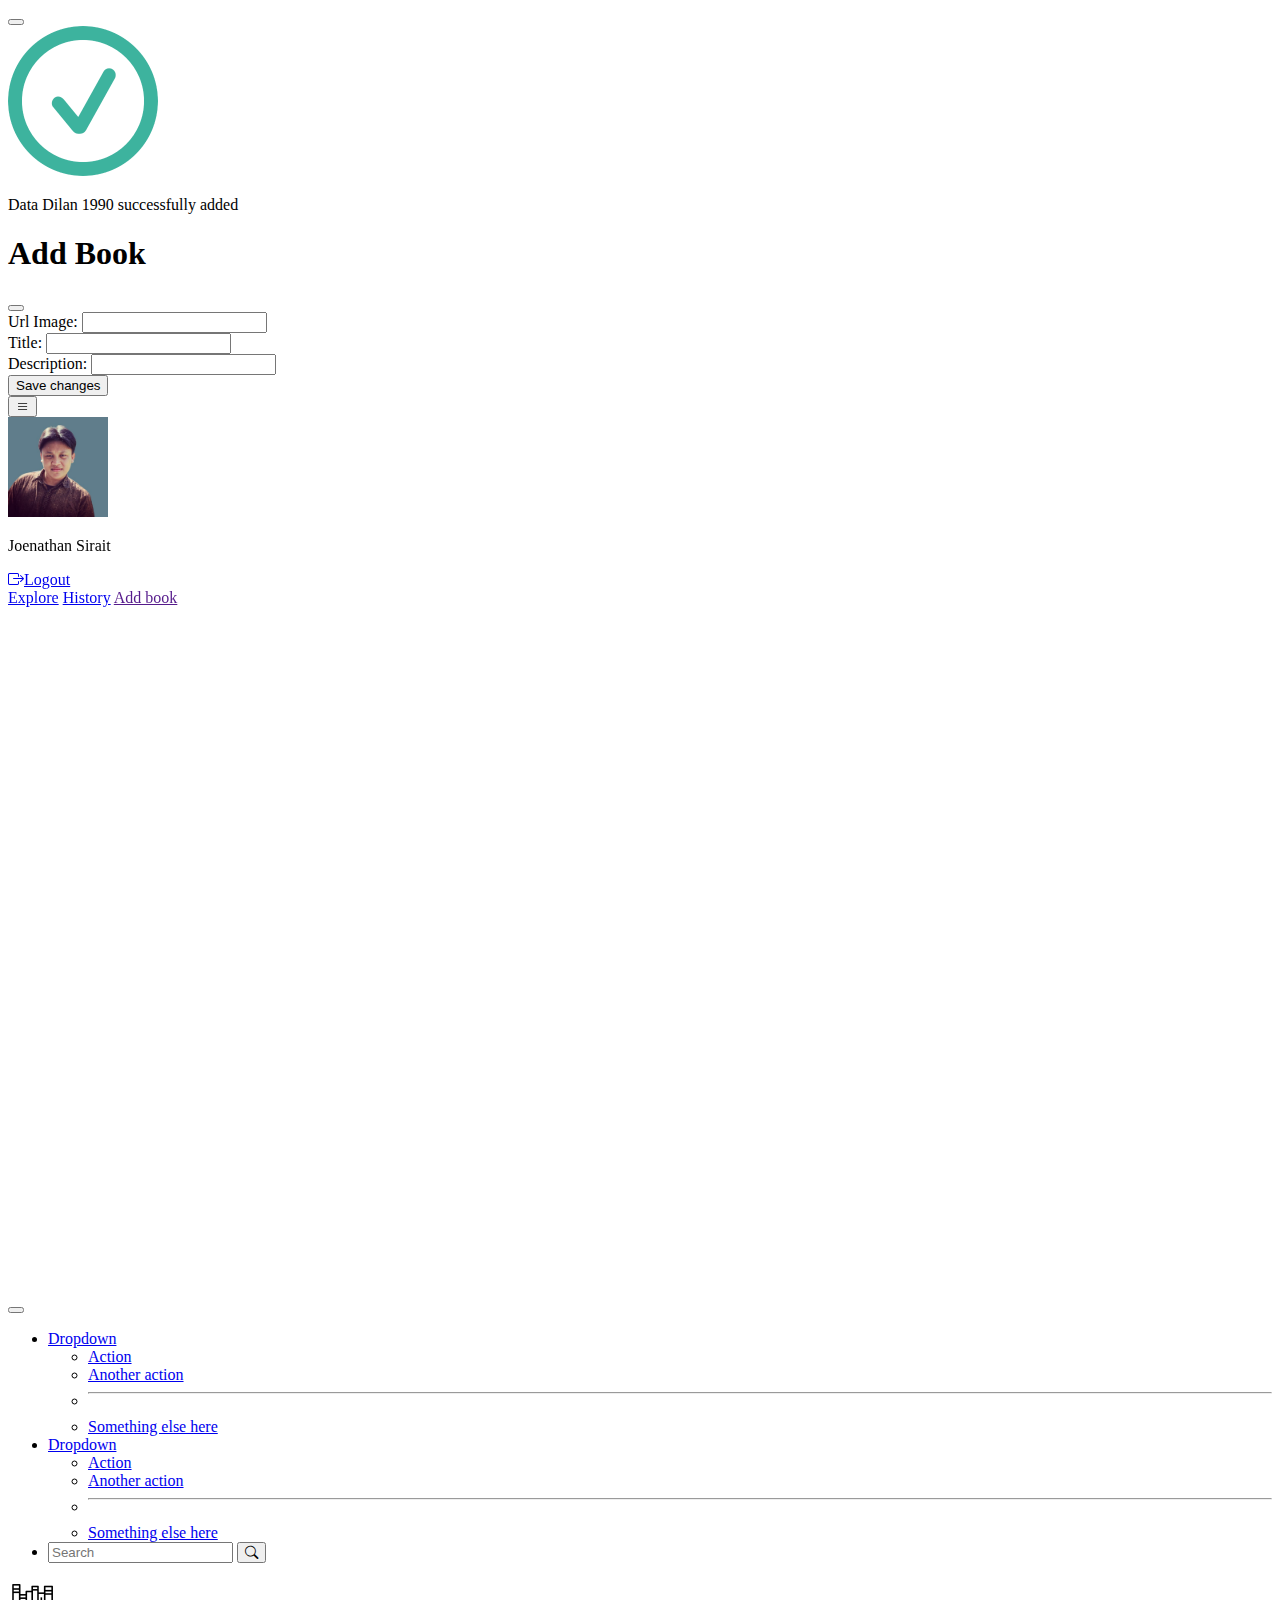
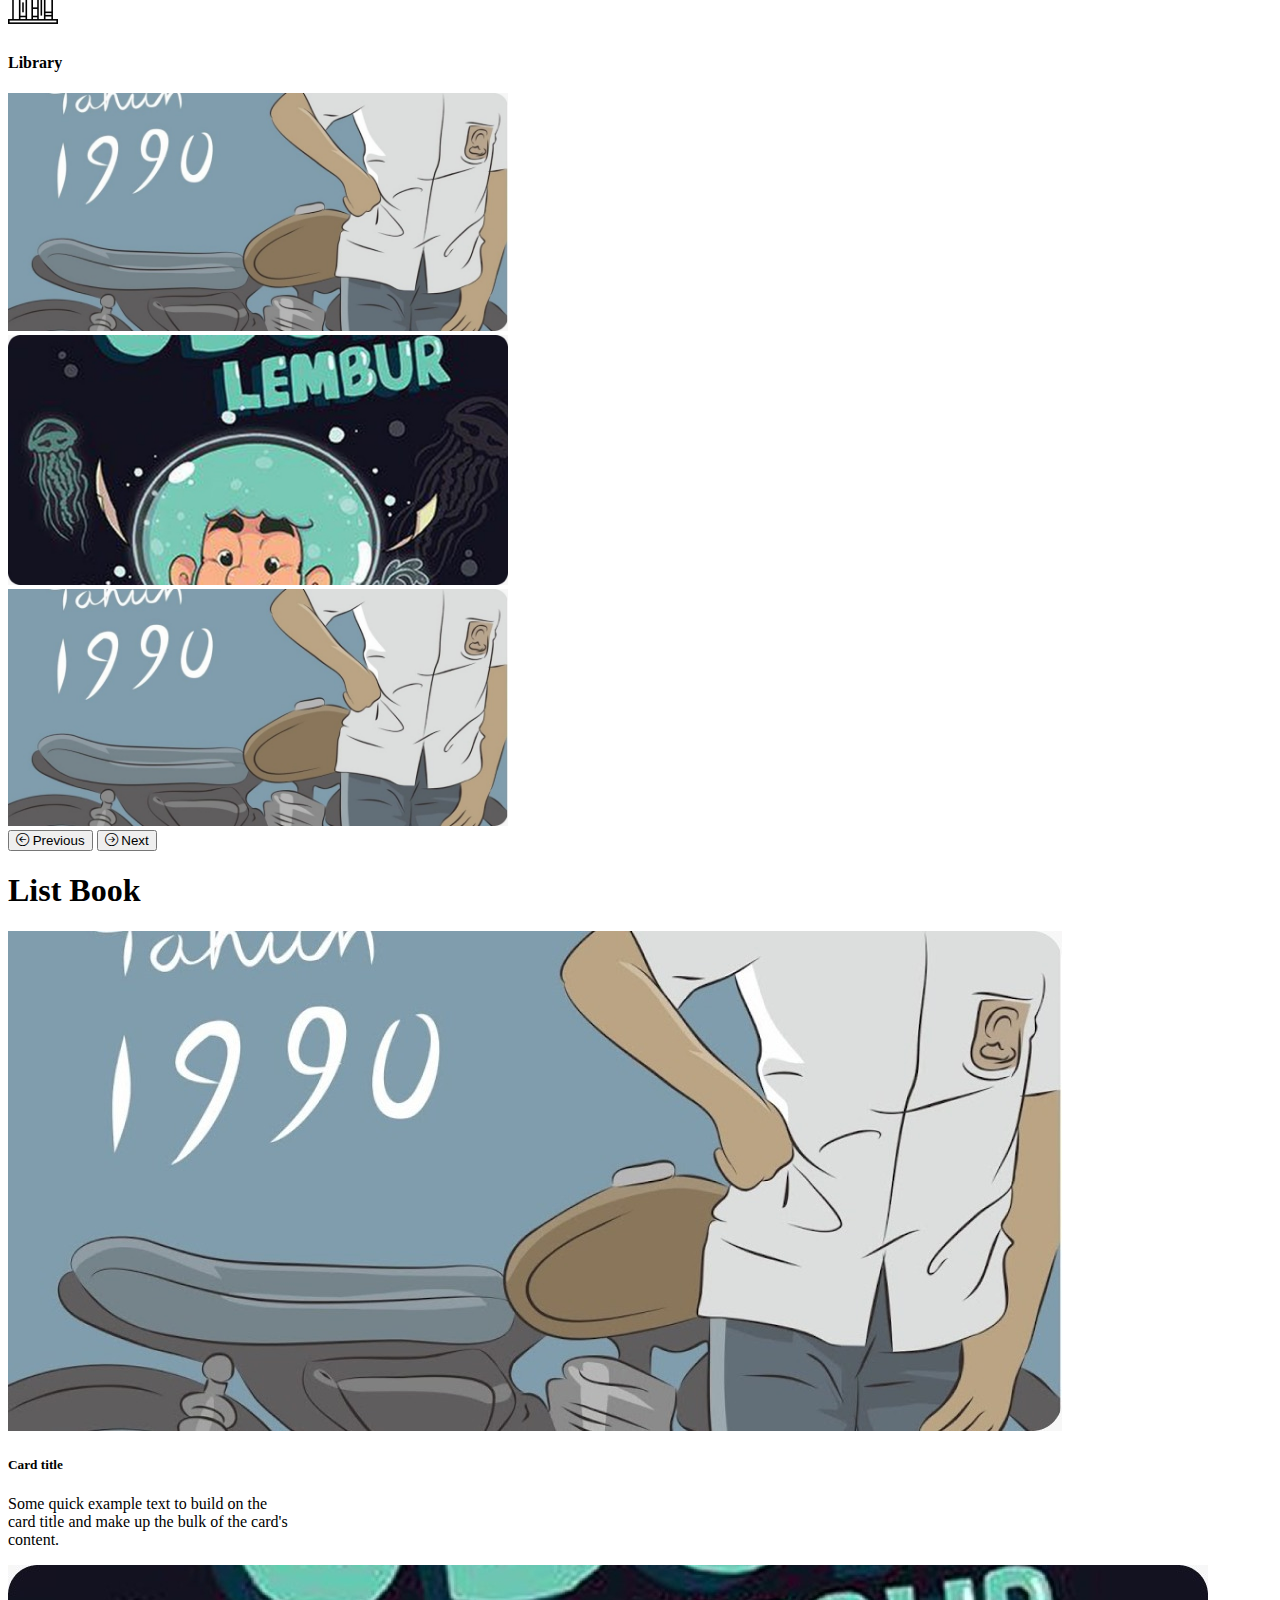
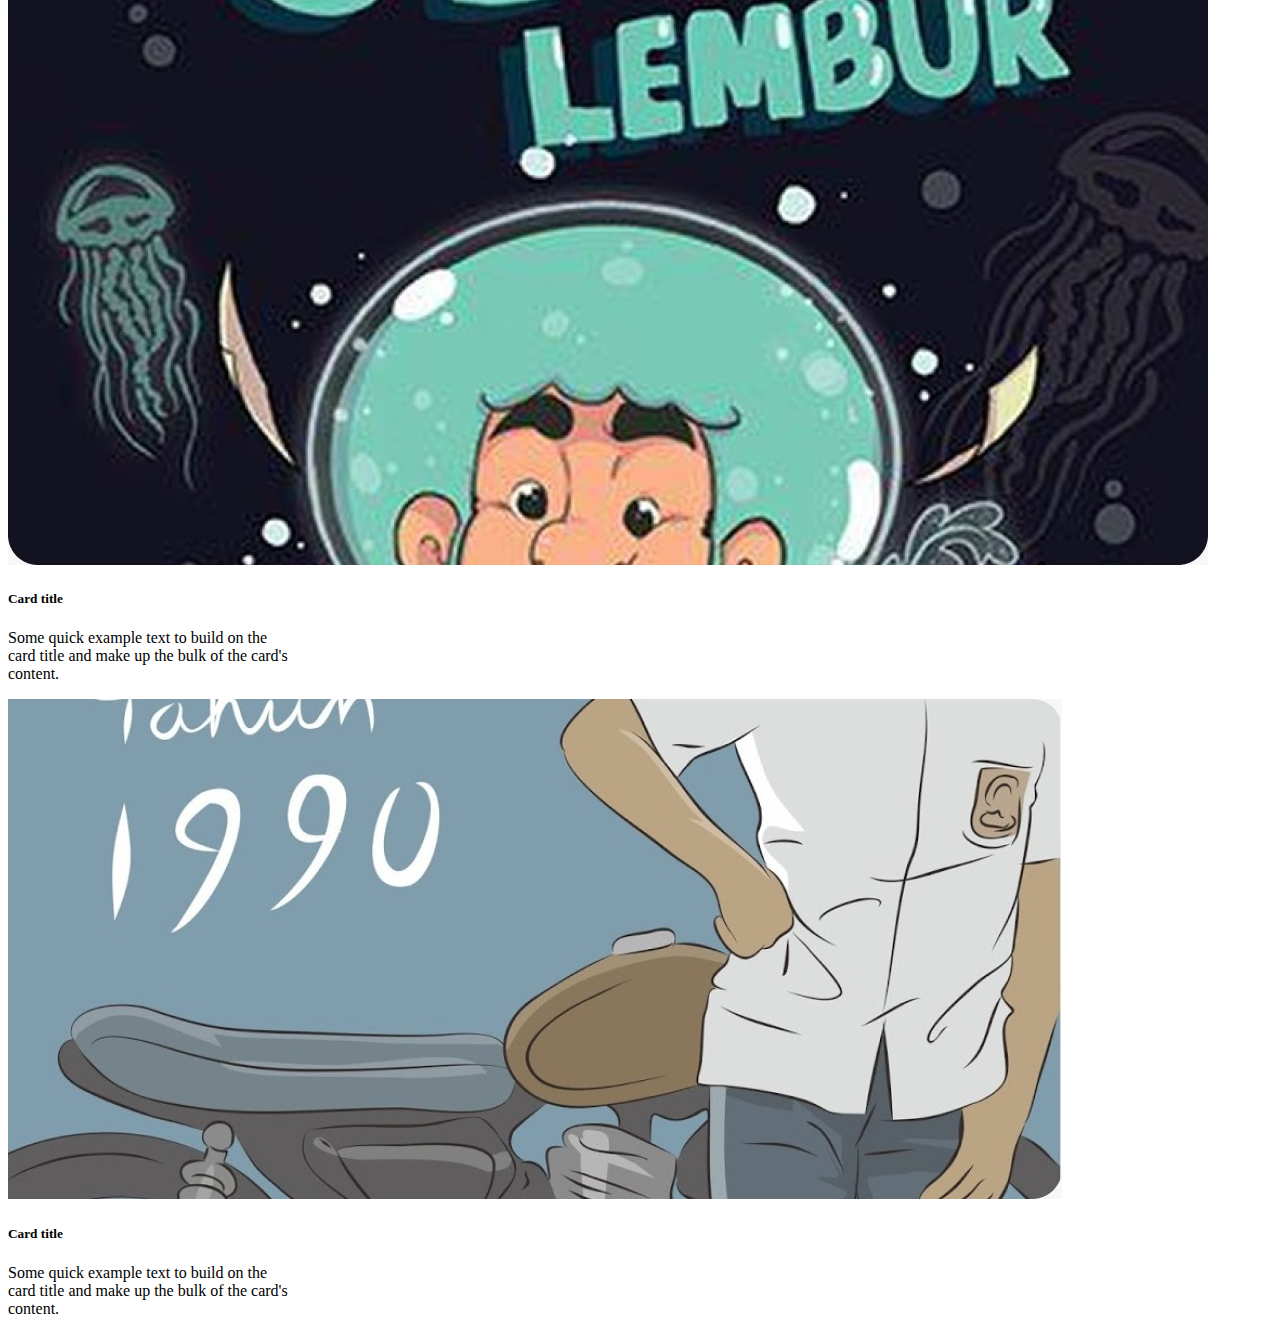
<file: index.html>
<!DOCTYPE html>
<html lang="en">

<head>
  <meta charset="UTF-8">
  <meta http-equiv="X-UA-Compatible" content="IE=edge">
  <meta name="viewport" content="width=device-width, initial-scale=1.0">

  <!-- Bootstrap CSS -->
  <link href="https://cdn.jsdelivr.net/npm/bootstrap@5.2.2/dist/css/bootstrap.min.css" rel="stylesheet"
    integrity="sha384-Zenh87qX5JnK2Jl0vWa8Ck2rdkQ2Bzep5IDxbcnCeuOxjzrPF/et3URy9Bv1WTRi" crossorigin="anonymous">
    <link rel="icon" type="image/x-icon" href="./img/Lembur.jpeg">
  <!-- Custom CSS -->
  <link rel="stylesheet" href="./css/style.css">
  <link rel="stylesheet" href="https://cdn.jsdelivr.net/npm/bootstrap-icons@1.9.1/font/bootstrap-icons.css">
  <title>Detail Page</title>
</head>

<body>
  <div class="modal fade" id="exampleModalsucces" tabindex="-1" aria-labelledby="exampleModalLabel" aria-hidden="true">
    <div class="modal-dialog">
    <div class="modal-content">
        <div class="modal-header border border-0">
        <button type="button" class="btn-close" data-bs-dismiss="modal" aria-label="Close"></button>
        </div>
        <div class="modal-body text-center my-5">
            <img src="./img/check.png" class="mb-3" width="150" alt="">
            <p class="fs-4">Data  <span class="fw-bold">Dilan 1990</span>
              successfully added</p>
        </div>
    </div>
    </div>
</div>  
     <!-- Modal -->
     <div class="modal fade" id="exampleModal" tabindex="-1" aria-labelledby="exampleModalLabel" aria-hidden="true">
        <div class="modal-dialog">
        <div class="modal-content">
            <div class="modal-header">
            <h1 class="modal-title fs-5" id="exampleModalLabel">Add Book</h1>
            <button type="button" class="btn-close" data-bs-dismiss="modal" aria-label="Close"></button>
            </div>
            <div class="modal-body border-0">
                <form>
                    <div class="mb-3">
                      <label for="recipient-name" class="col-form-label">Url Image:</label>
                      <input type="text" class="form-control" id="recipient-name">
                    </div>
                    <div class="mb-3">
                        <label for="recipient-name" class="col-form-label">Title:</label>
                        <input type="text" class="form-control" id="recipient-name">
                      </div>
                    <div class="mb-3">
                        <label for="recipient-name" class="col-form-label">Description:</label>
                        <input type="text" class="form-control" id="recipient-name">
                      </div>
                      
                  </form>
            </div>
            <div class="modal-footer">

            <button type="button"  data-bs-toggle="modal" data-bs-target="#exampleModalsucces" class="btn btn-warning text-light">Save changes</button>
            </div>
        </div>
        </div>
    </div>   
    <div class="container-fluid">
        <div class="row">

        <div id="sidebar" class="col-lg-2 col-md-2 shadow" >
          
                <div class="row ">
                  <div class="col-12 text-end">
                    <button  class="btn"><i  onclick="hideSidebar()" class="bi bi-list fs-3"></i></button>

                  </div>
                </div>
                <div id="profile-sidebar" class="row m-3">
                    <img src="./img/WhatsApp Image 2022-10-06 at 12.11.05.jpeg" class="img-fluid rounded-circle" width="100" alt="">
                    <p class="fw-bold fs-5 text-center">Joenathan Sirait</p>
                    <a href="login.html" class="btn btn-sm text-center"><i class="bi bi-box-arrow-right"></i>Logout</a>
                </div>
                <div id="action-sidebar" class="row  m-3">
                        <a class="btn text-start" href="#">Explore</a>
                        <a class="btn text-start" href="#"> History</a>
                        <a class="btn text-start" data-bs-toggle="modal" data-bs-target="#exampleModal" href="">Add book</a>
                                   
                </div>
                    
                
                
          
        </div>
        <div id="main" class="col-lg-10 col-md-10 flex-fill mx-0 px-0">
      
                <nav class="navbar navbar-expand-sm sticky-top shadow bg-light">
                    <div class="container-fluid">
                      <button class="navbar-toggler" type="button" data-bs-toggle="collapse" data-bs-target="#navbarSupportedContent" aria-controls="navbarSupportedContent" aria-expanded="false" aria-label="Toggle navigation">
                        <span class="navbar-toggler-icon"></span>
                      </button>
                      <div class="collapse navbar-collapse" id="navbarSupportedContent">
                        <ul class="navbar-nav me-auto mb-2 mb-lg-0">
                          <li class="nav-item dropdown">
                            <a class="nav-link dropdown-toggle" href="#" role="button" data-bs-toggle="dropdown" aria-expanded="false">
                              Dropdown
                            </a>
                            <ul class="dropdown-menu">
                              <li><a class="dropdown-item" href="#">Action</a></li>
                              <li><a class="dropdown-item" href="#">Another action</a></li>
                              <li><hr class="dropdown-divider"></li>
                              <li><a class="dropdown-item" href="#">Something else here</a></li>
                            </ul>
                          </li>
                          <li class="nav-item dropdown">
                            <a class="nav-link dropdown-toggle" href="#" role="button" data-bs-toggle="dropdown" aria-expanded="false">
                              Dropdown
                            </a>
                            <ul class="dropdown-menu">
                              <li><a class="dropdown-item" href="#">Action</a></li>
                              <li><a class="dropdown-item" href="#">Another action</a></li>
                              <li><hr class="dropdown-divider"></li>
                              <li><a class="dropdown-item" href="#">Something else here</a></li>
                            </ul>
                          </li>
                          <li>
                            <form class="d-flex" role="search">
                                <input class="form-control me-2" type="search" placeholder="Search" aria-label="Search">
                                <button class="btn btn-outline" type="submit"><i class="bi bi-search"></i></button>
                         
                              </form>
                          </li>
    
                         
                        </ul>
                        <div class="d-flex justify-content-center align-items-center text-center me-3">
                            <img src="./img/logo.png" width="50" alt="">
                            <h4>Library</h4>
                        </div>
                       
                      </div>
                    </div>
                  </nav>
                <div class="container-fluid my-5">
                    <div class="row d-flex justify-content-center align-items-start text-center">
                        <div id="carouselExampleControlsNoTouching" class="carousel slide text-dark" data-bs-touch="false">
                            <div class="carousel-inner">
                              <div class="carousel-item active">
                               <a href="detail.html"><img src="./img/dilan.jpeg" width="500" alt="..."></a> 
                              </div>
                              <div class="carousel-item">
                                <a href="detail.html"><img src="./img/Lembur.jpeg" width="500" alt="..."></a> 
                              </div>
                              <div class="carousel-item">
                                <a href="detail.html"><img src="./img/dilan.jpeg" width="500" alt="..."></a> 
                              </div>
                            </div>
                            <button class="carousel-control-prev text-dark" type="button" data-bs-target="#carouselExampleControlsNoTouching" data-bs-slide="prev">
                            <i class="bi fs-2 fw-bold bi-arrow-left-circle"></i>
                              <span class="visually-hidden">Previous</span>
                            </button>
                            <button class="carousel-control-next text-dark" type="button" data-bs-target="#carouselExampleControlsNoTouching" data-bs-slide="next">
                              <i class="bi fs-2 fw-bold bi-arrow-right-circle"></i>
                              <span class="visually-hidden">Next</span>
                            </button>
                          </div>
                    </div>
                    <div class="row my-5 ms-3">
                        <h1>List Book</h1>
                    </div>
                    <div class="row ms-5">
                        <div class="col-lg-4 col-md-6">
                            <div class="card m-3">
                               <a href="./detail.html"> <img src="./img/dilan.jpeg" class="card-img-top" alt="..."></a>
                                <div class="card-body">
                                  <h5 class="card-title text-center">Card title</h5>
                                  <p class="card-text">Some quick example text to build on the card title and make up the bulk of the card's content.</p>
                                  
                                </div>
                              </div>
                        </div>
                        <div class="col-lg-4 col-md-6">
                            <div class="card m-3">
                              <a href="./detail.html"> <img src="./img/Lembur.jpeg" class="card-img-top" alt="..."></a>
                                <div class="card-body">
                                  <h5 class="card-title text-center">Card title</h5>
                                  <p class="card-text">Some quick example text to build on the card title and make up the bulk of the card's content.</p>
                                  
                                </div>
                              </div>
                        </div>
                        <div class="col-lg-4 col-md-6">
                            <div class="card m-3">
                              <a href="./detail.html"> <img src="./img/dilan.jpeg" class="card-img-top" alt="..."></a>
                                <div class="card-body">
                                  <h5 class="card-title text-center">Card title</h5>
                                  <p class="card-text">Some quick example text to build on the card title and make up the bulk of the card's content.</p>
                                  
                                </div>
                              </div>
                        </div>
                        
                    </div>
                </div>
          
        </div>
        
    </div>
    </div>
    



  <!-- Script Bootstrap -->
  <script src="https://cdn.jsdelivr.net/npm/bootstrap@5.2.2/dist/js/bootstrap.bundle.min.js"
    integrity="sha384-OERcA2EqjJCMA+/3y+gxIOqMEjwtxJY7qPCqsdltbNJuaOe923+mo//f6V8Qbsw3"
    crossorigin="anonymous"></script>
    <script src="./js/script.js"></script>
</body>

</html>
</file>
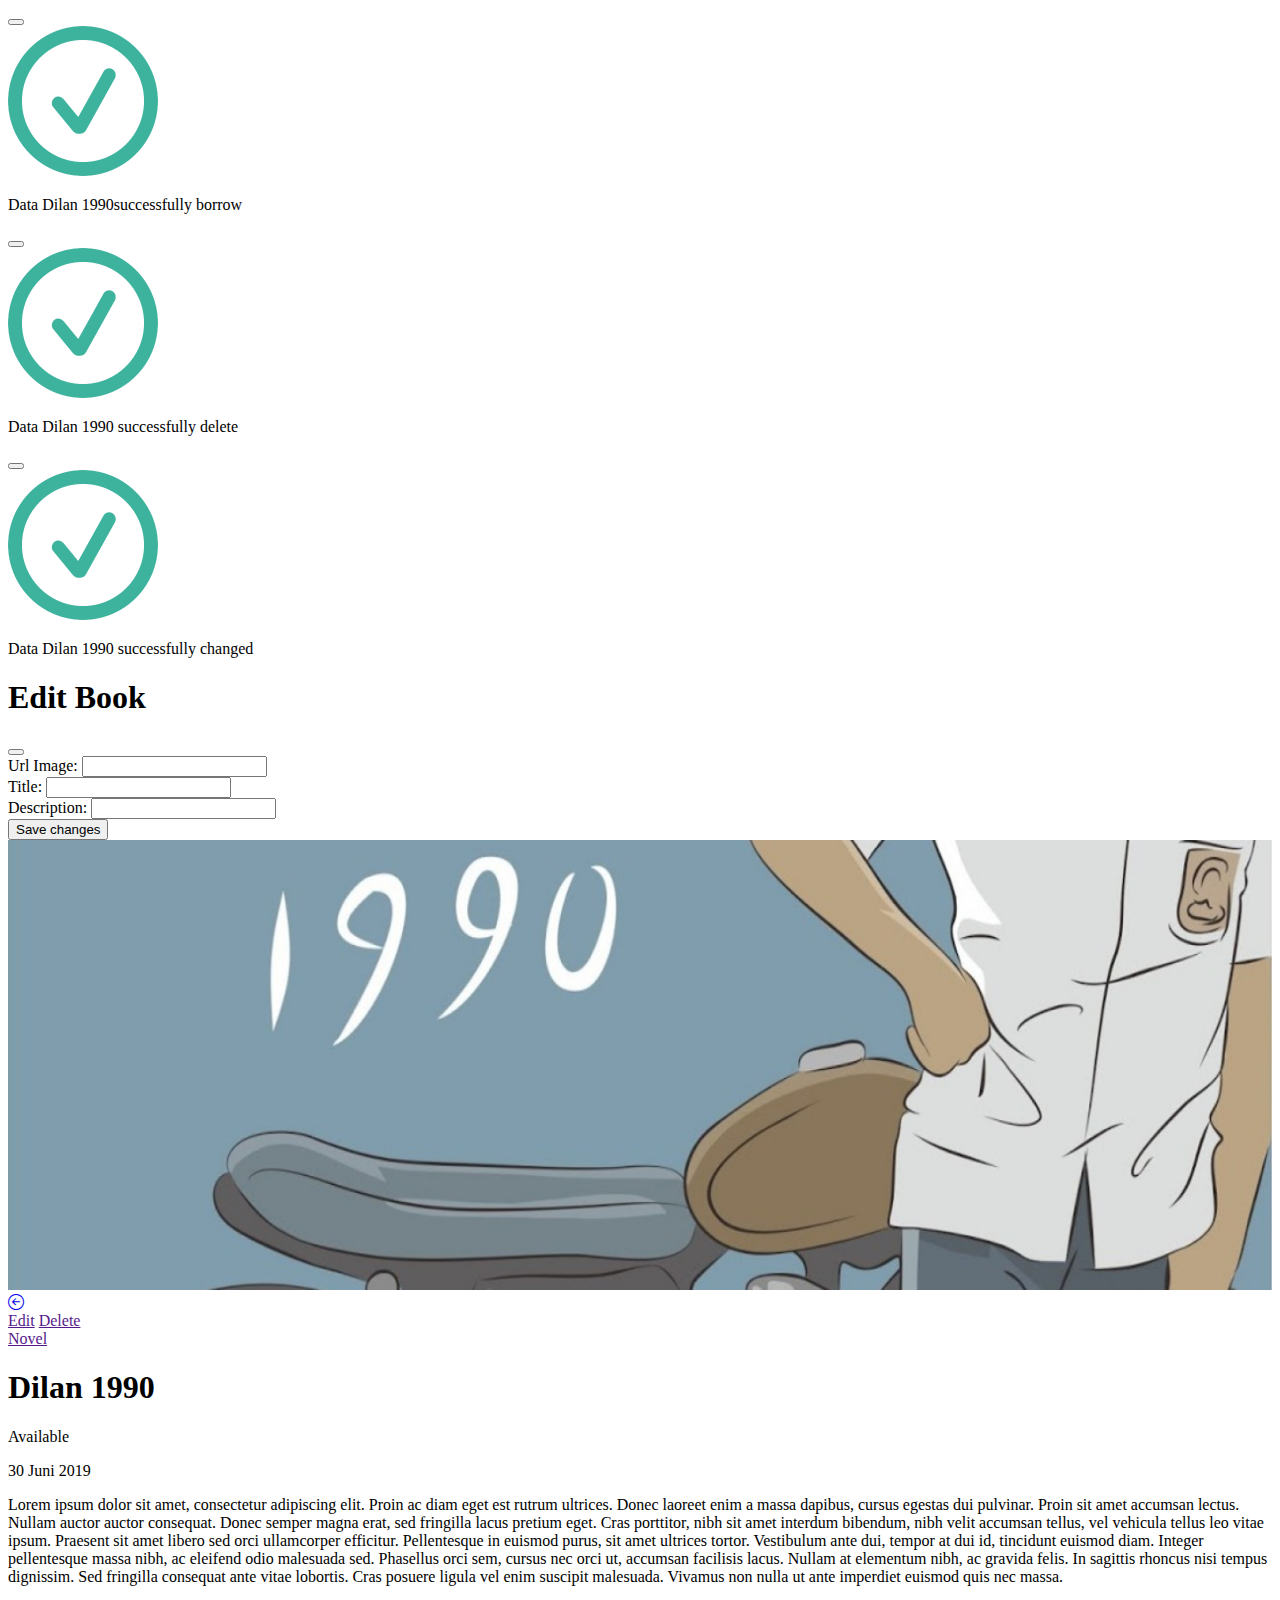
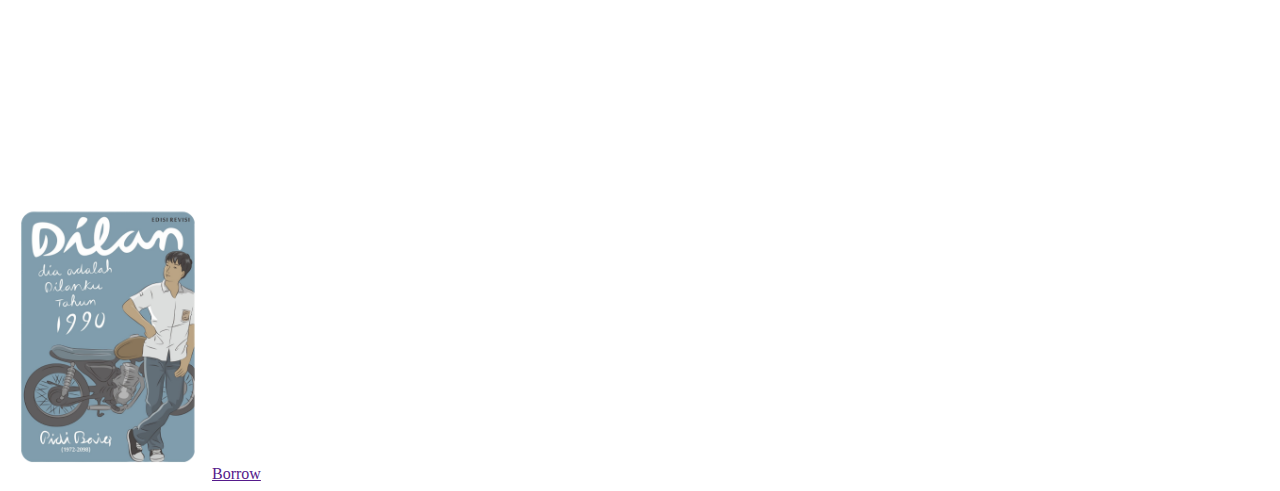
<file: detail.html>
<!DOCTYPE html>
<html lang="en">

<head>
  <meta charset="UTF-8">
  <meta http-equiv="X-UA-Compatible" content="IE=edge">
  <meta name="viewport" content="width=device-width, initial-scale=1.0">

  <!-- Bootstrap CSS -->
  <link href="https://cdn.jsdelivr.net/npm/bootstrap@5.2.2/dist/css/bootstrap.min.css" rel="stylesheet"
    integrity="sha384-Zenh87qX5JnK2Jl0vWa8Ck2rdkQ2Bzep5IDxbcnCeuOxjzrPF/et3URy9Bv1WTRi" crossorigin="anonymous">
    <link rel="icon" type="image/x-icon" href="./img/Lembur.jpeg">
  <!-- Custom CSS -->
  <link rel="stylesheet" href="./css/style-detail.css">
  <link rel="stylesheet" href="https://cdn.jsdelivr.net/npm/bootstrap-icons@1.9.1/font/bootstrap-icons.css">
  <title>index Page</title>
</head>

<body>
    <!-- modal borrow -->
    <div class="modal fade" id="exampleModalborrow" tabindex="-1" aria-labelledby="exampleModalLabel" aria-hidden="true">
        <div class="modal-dialog">
        <div class="modal-content">
            <div class="modal-header border border-0">
            <button type="button" class="btn-close" data-bs-dismiss="modal" aria-label="Close"></button>
            </div>
            <div class="modal-body text-center my-5">
                <img class="mb-3" src="./img/check.png" width="150" alt="">
                <p class="fs-4">Data  <span class="fw-bold">Dilan 1990</span>successfully borrow</p>
            </div>
        </div>
        </div>
    </div>  
    <!-- modal delete -->
    <div class="modal fade" id="exampleModaldelete" tabindex="-1" aria-labelledby="exampleModalLabel" aria-hidden="true">
        <div class="modal-dialog">
        <div class="modal-content">
            <div class="modal-header border border-0">
            <button type="button" class="btn-close" data-bs-dismiss="modal" aria-label="Close"></button>
            </div>
            <div class="modal-body text-center my-5">
                <img class="mb-3" src="./img/check.png" width="150" alt="">
                <p class="fs-4">Data  <span class="fw-bold">Dilan 1990</span> successfully delete </p>
            </div>
        </div>
        </div>
    </div>   
    <!-- edit succes -->
    <div class="modal fade" id="exampleModaleditsucces" tabindex="-1" aria-labelledby="exampleModalLabel" aria-hidden="true">
        <div class="modal-dialog">
        <div class="modal-content">
            <div class="modal-header border border-0">
            <button type="button" class="btn-close" data-bs-dismiss="modal" aria-label="Close"></button>
            </div>
            <div class="modal-body text-center my-5">
                <img class="mb-3" src="./img/check.png" width="150" alt="">
                <p class="fs-4">Data  <span class="fw-bold">Dilan 1990</span> successfully changed</p>
            </div>
        </div>
        </div>
    </div>   
    <!-- Modal Edit -->
    <div class="modal fade" id="exampleModaldetail" tabindex="-1" aria-labelledby="exampleModalLabel" aria-hidden="true">
        <div class="modal-dialog">
        <div class="modal-content">
            <div class="modal-header">
            <h1 class="modal-title fs-5" id="exampleModalLabel">Edit Book</h1>
            <button type="button" class="btn-close" data-bs-dismiss="modal" aria-label="Close"></button>
            </div>
            <div class="modal-body border-0">
                <form>
                    <div class="mb-3">
                      <label for="recipient-name" class="col-form-label">Url Image:</label>
                      <input type="text" class="form-control" id="recipient-name">
                    </div>
                    <div class="mb-3">
                        <label for="recipient-name" class="col-form-label">Title:</label>
                        <input type="text" class="form-control" id="recipient-name">
                      </div>
                    <div class="mb-3">
                        <label for="recipient-name" class="col-form-label">Description:</label>
                        <input type="text" class="form-control" id="recipient-name">
                      </div>
                      
                  </form>
            </div>
            <div class="modal-footer">

            <button type="button" data-bs-toggle="modal" data-bs-target="#exampleModaleditsucces" class="btn btn-warning text-light">Save changes</button>
            </div>
        </div>
        </div>
    </div>   
    <div class="container-fluid mx-0 px-0">
        
        
        
        <img src="./img/banner.jpeg" alt="">
        <a href="index.html" class="btn"><i class="bi fs-2 fw-bold bi-arrow-left-circle position-absolute top-0 start-0 ms-5 text-light"></i></a>
        <div class="flex position-absolute top-0 end-0 me-5 text-light">
            <a class="btn text-light fs-4" data-bs-toggle="modal" data-bs-target="#exampleModaldetail" href="">Edit</a>
            <a class="btn text-light fs-4" data-bs-toggle="modal" data-bs-target="#exampleModaldelete" href="">Delete</a>
        </div>
    </div>
    <div class="container">
        <div class="row">
            <div class="col-lg-8 col-md-12">
                <div class="row mt-3">
                    <div class="col-lg-12">
                        <a class="btn btn-warning text-light" href="">Novel</a>
                    </div>
                    <div class="col-lg-12">
                        <div class="row">
                        <div class="col-lg-10 ">
                            <h1>
                                Dilan 1990
                            </h1>
                        </div>
                        <div class="col-lg-2">
                            <p class="text-success fs-3 fw-bold">Available</p>
                        </div>
                    </div>
                    </div>
                    <div class="col-lg-12">
                        <p>30 Juni 2019</p>
                    </div>
                </div>
                <div class="row">
                    <div class="col-12">
                        <p>Lorem ipsum dolor sit amet, consectetur adipiscing elit. Proin ac diam eget est rutrum ultrices. Donec laoreet enim a massa dapibus, cursus egestas dui pulvinar. Proin sit amet accumsan lectus. Nullam auctor auctor consequat. Donec semper magna erat, sed fringilla lacus pretium eget. Cras porttitor, nibh sit amet interdum bibendum, nibh velit accumsan tellus, vel vehicula tellus leo vitae ipsum. Praesent sit amet libero sed orci ullamcorper efficitur. Pellentesque in euismod purus, sit amet ultrices tortor. Vestibulum ante dui, tempor at dui id, tincidunt euismod diam. Integer pellentesque massa nibh, ac eleifend odio malesuada sed. Phasellus orci sem, cursus nec orci ut, accumsan facilisis lacus. Nullam at elementum nibh, ac gravida felis. In sagittis rhoncus nisi tempus dignissim. Sed fringilla consequat ante vitae lobortis. Cras posuere ligula vel enim suscipit malesuada. Vivamus non nulla ut ante imperdiet euismod quis nec massa.
                        </p>
                    </div>
                </div>
            </div>
            <div class="col-lg-4 col-md-12 text-center">
                <img class="position-absolute top-0 end-0 me-5" style="margin-top: 200px;" src="./img/book.png" width="200" alt=""> 
                <a id="borrow" style="width: 200px;" class="btn btn-lg btn-warning text-light position-absolute bottom-0" data-bs-toggle="modal" data-bs-target="#exampleModalborrow" href="" href="">Borrow</a>
            </div>
        </div>
        
    </div>
    <script src="https://cdn.jsdelivr.net/npm/bootstrap@5.2.2/dist/js/bootstrap.bundle.min.js"
    integrity="sha384-OERcA2EqjJCMA+/3y+gxIOqMEjwtxJY7qPCqsdltbNJuaOe923+mo//f6V8Qbsw3"
    crossorigin="anonymous"></script>
    <script src="./js/script.js"></script>
</body>

</html>
</file>
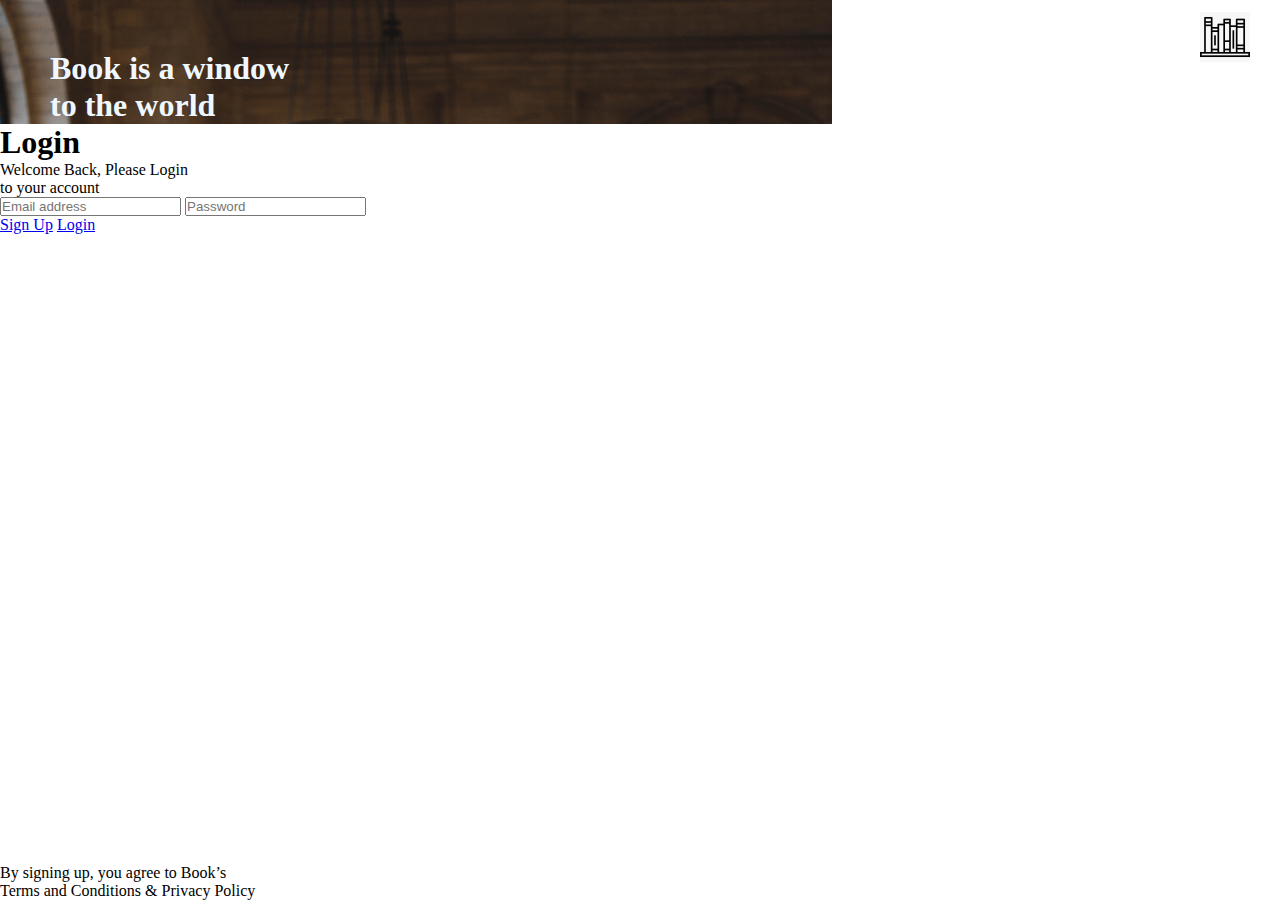
<file: login.html>
<!DOCTYPE html>
<html lang="en">

<head>
  <meta charset="UTF-8">
  <meta http-equiv="X-UA-Compatible" content="IE=edge">
  <meta name="viewport" content="width=device-width, initial-scale=1.0">

  <!-- Bootstrap CSS -->
  <link href="https://cdn.jsdelivr.net/npm/bootstrap@5.2.2/dist/css/bootstrap.min.css" rel="stylesheet"
    integrity="sha384-Zenh87qX5JnK2Jl0vWa8Ck2rdkQ2Bzep5IDxbcnCeuOxjzrPF/et3URy9Bv1WTRi" crossorigin="anonymous">

  <!-- Custom CSS -->
  <link rel="stylesheet" href="./css/style-login.css">
  <title>Login Page</title>
</head>

<body>
  <section class="login-wrapper d-flex">
    <section class="left">
      <h1>Book is a window <br>
        to the world
        </h1>
    </section>
    <section class="right d-flex justify-content-center align-items-start flex-column flex-fill ms-5">
      <img src="./img/logo.jpeg" alt="">
      <h1>Login</h1>
      <p>Welcome Back, Please Login <br>
        to your account</p>
        <form>
          <div class="border mb-4 shadow p-5" >
    
            <input placeholder="Email address" type="email" class="form-control border-0 border-bottom mb-3" id="exampleInputEmail1" aria-describedby="emailHelp">
          
          
            <input placeholder="Password" type="password" class="form-control border-0 border-bottom " id="exampleInputPassword1">
          
          
          
          </div>
          
          
          <a href="register.html" type="submit" class="btn btn-dark">Sign Up</a>
          <a href="index.html" type="submit" class="btn btn-light border-1 border-dark">Login</a>
        </form>
      <footer>
        <p><span class="text-secondary">By signing up, you agree to Book’s</span>
           <br><span class="text-dark">Terms and Conditions & Privacy Policy</span>
          
        </p>
      </footer>
    </section>
  </section>

  <!-- Script Bootstrap -->
  <script src="https://cdn.jsdelivr.net/npm/bootstrap@5.2.2/dist/js/bootstrap.bundle.min.js"
    integrity="sha384-OERcA2EqjJCMA+/3y+gxIOqMEjwtxJY7qPCqsdltbNJuaOe923+mo//f6V8Qbsw3"
    crossorigin="anonymous"></script>
</body>

</html>
</file>
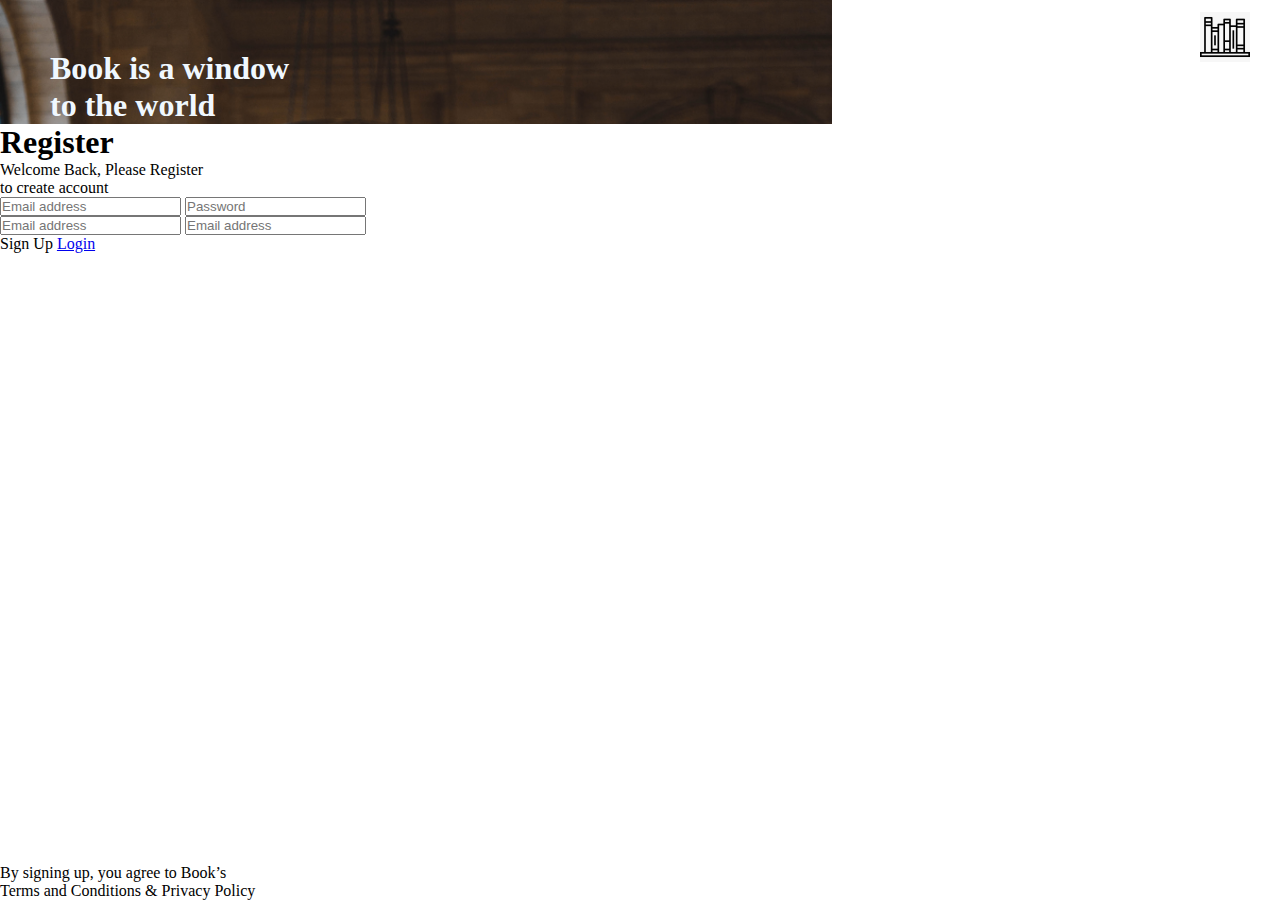
<file: register.html>
<!DOCTYPE html>
<html lang="en">

<head>
  <meta charset="UTF-8">
  <meta http-equiv="X-UA-Compatible" content="IE=edge">
  <meta name="viewport" content="width=device-width, initial-scale=1.0">

  <!-- Bootstrap CSS -->
  <link href="https://cdn.jsdelivr.net/npm/bootstrap@5.2.2/dist/css/bootstrap.min.css" rel="stylesheet"
    integrity="sha384-Zenh87qX5JnK2Jl0vWa8Ck2rdkQ2Bzep5IDxbcnCeuOxjzrPF/et3URy9Bv1WTRi" crossorigin="anonymous">

  <!-- Custom CSS -->
  <link rel="stylesheet" href="./css/style-login.css">
  <title>Register Page</title>
</head>

<body>
  <section class="login-wrapper d-flex">
    <section class="left">
      <h1>Book is a window <br>
        to the world
        </h1>
    </section>
    <section class="right d-flex justify-content-center align-items-start flex-column flex-fill ms-5">
      <img src="./img/logo.jpeg" alt="">
      <h1>Register</h1>
      <p>Welcome Back, Please Register <br>
        to create account</p>
      <form>
        <div class="border mb-4 shadow p-5" >
          <input placeholder="Email address" type="email" class="form-control border-0 border-bottom mb-3" id="exampleInputEmail1" aria-describedby="emailHelp">

   
        
        
          <input placeholder="Password" type="password" class="form-control border-0 border-bottom mb-3" id="exampleInputPassword1">
        
        
          <input placeholder="Email address" type="email" class="form-control border-0 border-bottom mb-3" id="exampleInputEmail1" aria-describedby="emailHelp">
        
        
          <input placeholder="Email address" type="email" class="form-control border-0 border-bottom mb-3" id="exampleInputEmail1" aria-describedby="emailHelp">
       
        </div>
        
        
        <a type="submit" class="btn btn-dark">Sign Up</a>
        <a href="login.html" type="submit" class="btn btn-light border-1 border-dark">Login</a>
      </form>
      <footer>
        <p><span class="text-secondary">By signing up, you agree to Book’s</span>
           <br><span class="text-dark">Terms and Conditions & Privacy Policy</span>
          
        </p>
      </footer>
    </section>
  </section>

  <!-- Script Bootstrap -->
  <script src="https://cdn.jsdelivr.net/npm/bootstrap@5.2.2/dist/js/bootstrap.bundle.min.js"
    integrity="sha384-OERcA2EqjJCMA+/3y+gxIOqMEjwtxJY7qPCqsdltbNJuaOe923+mo//f6V8Qbsw3"
    crossorigin="anonymous"></script>
</body>

</html>
</file>
<file: css/style.css>
.navbar {
    background-color: #fff !important;
}






#sidebar {
    position: sticky;
    height: 100vh;
    top: 0;
    left: 0;
}
.card {

    width: 18rem;
}

@media (max-width: 768px) {
    .card {
   
        width: 14rem;
    }

    #profile-sidebar p {
        text-align: center;
        font-size: 12px!important;
    }

    
}
</file>
<file: css/style-detail.css>
.container-fluid img {  
    width: 100%;
    height: 50vh;
    background-repeat: no-repeat;
    background-size: cover;
}

@media (max-width: 768px) {
    #borrow {
        margin-bottom: 50px;
        position: static !important;
    }
    
}
</file>
<file: css/style-login.css>
* {
  margin: 0;
  padding: 0;
  box-sizing: border-box;
}

.login-wrapper {
  width: 100vw;
  height: 100vh;
}

.login-wrapper .left {
  width: 65%;
  /* background-image: url(https://images.unsplash.com/photo-1507842217343-583bb7270b66?ixlib=rb-1.2.1&ixid=MnwxMjA3fDB8MHxzZWFyY2h8Mnx8bGlicmFyeXxlbnwwfHwwfHw%3D&auto=format&fit=crop&w=400&q=60); */
  background-image: url(../img/library.png);
  background-repeat: no-repeat;
  background-size: cover;
}

.left h1 {
  padding: 50px 0 0 50px;
  color: aliceblue;
}

.right img {
  width: 50px;
  top: 0;
  right: 0;
  position: absolute;
  margin-right: 30px;
  margin-top: 12px;
}

.right footer {
  position: absolute;
  bottom: 0;
}

form {
  width: 380px;
}

/* flex fill -> flex: 1; */

@media (max-width: 768px) {
  .right {
    padding-left: 1 00px;
  }
  
  form {
    width: 500px;
    height: 400px;
  }
  .login-wrapper .left {
    display: none;
  }
}
</file>
